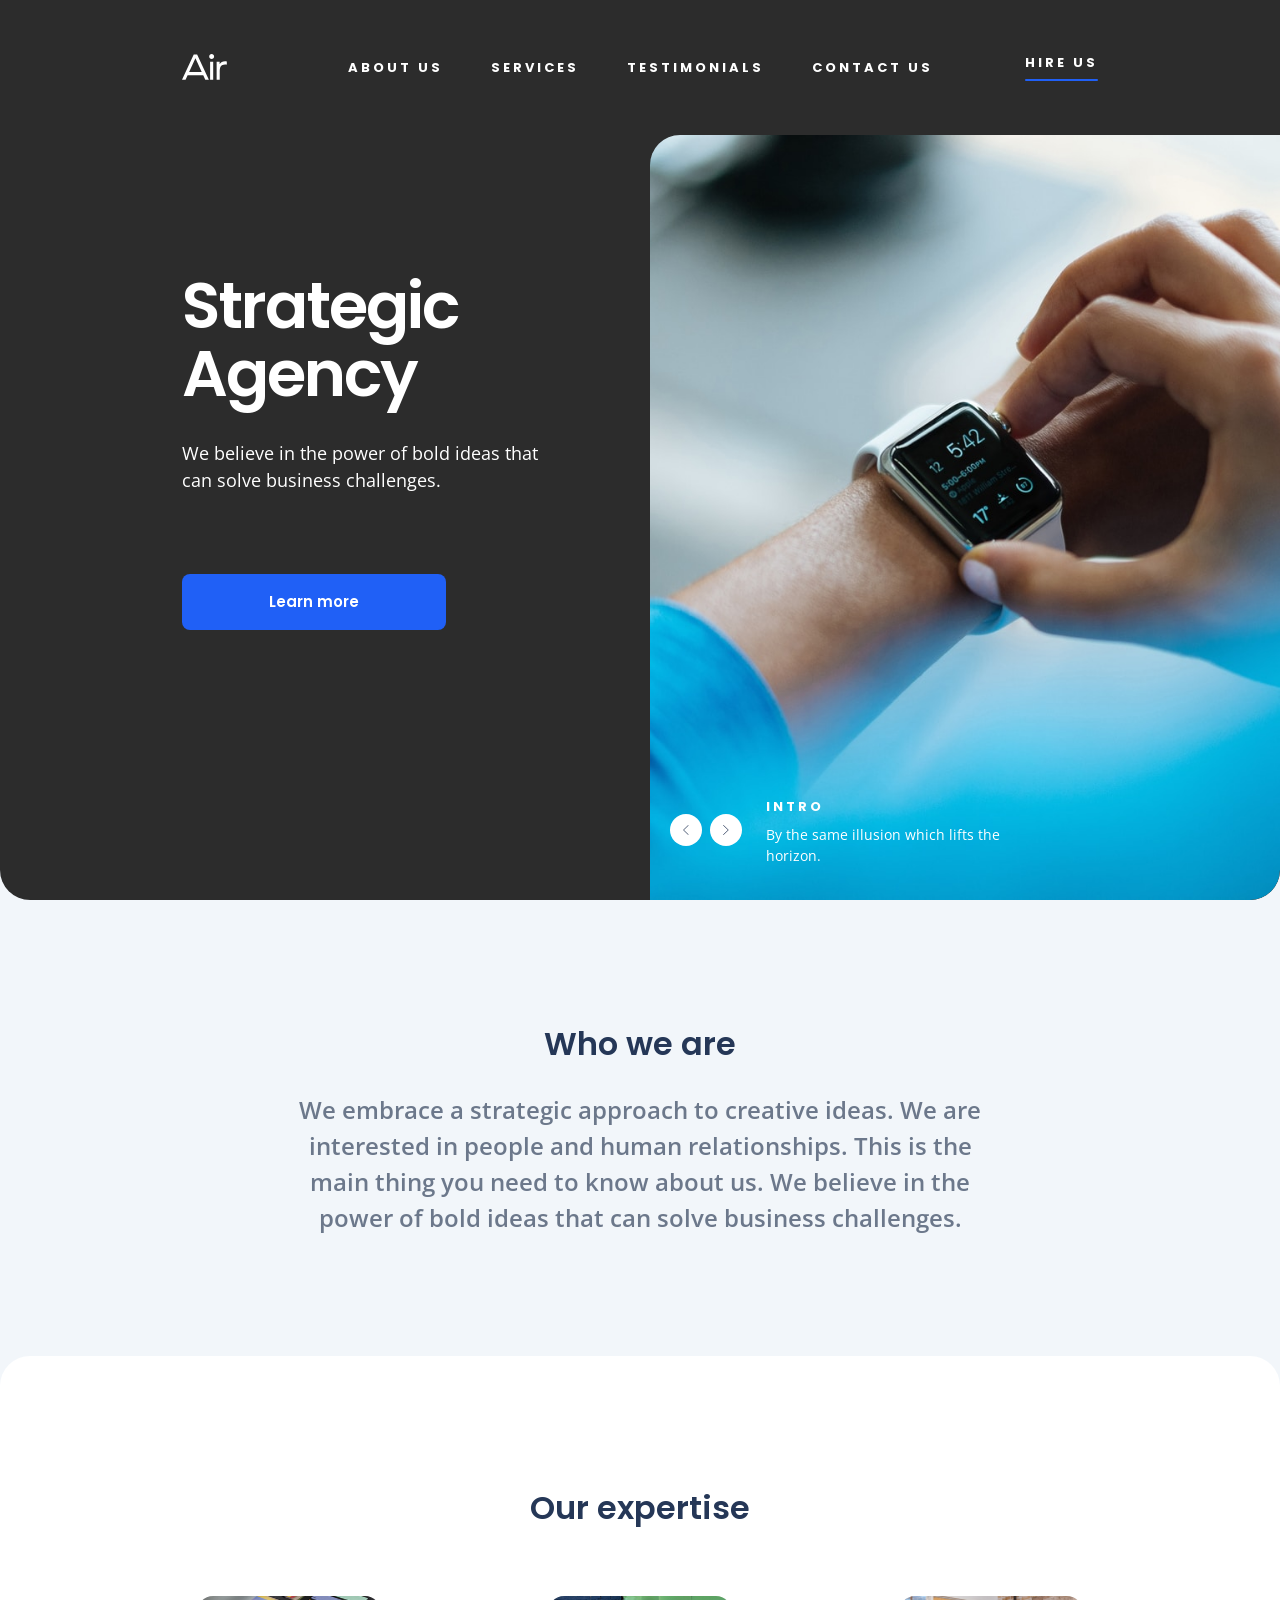
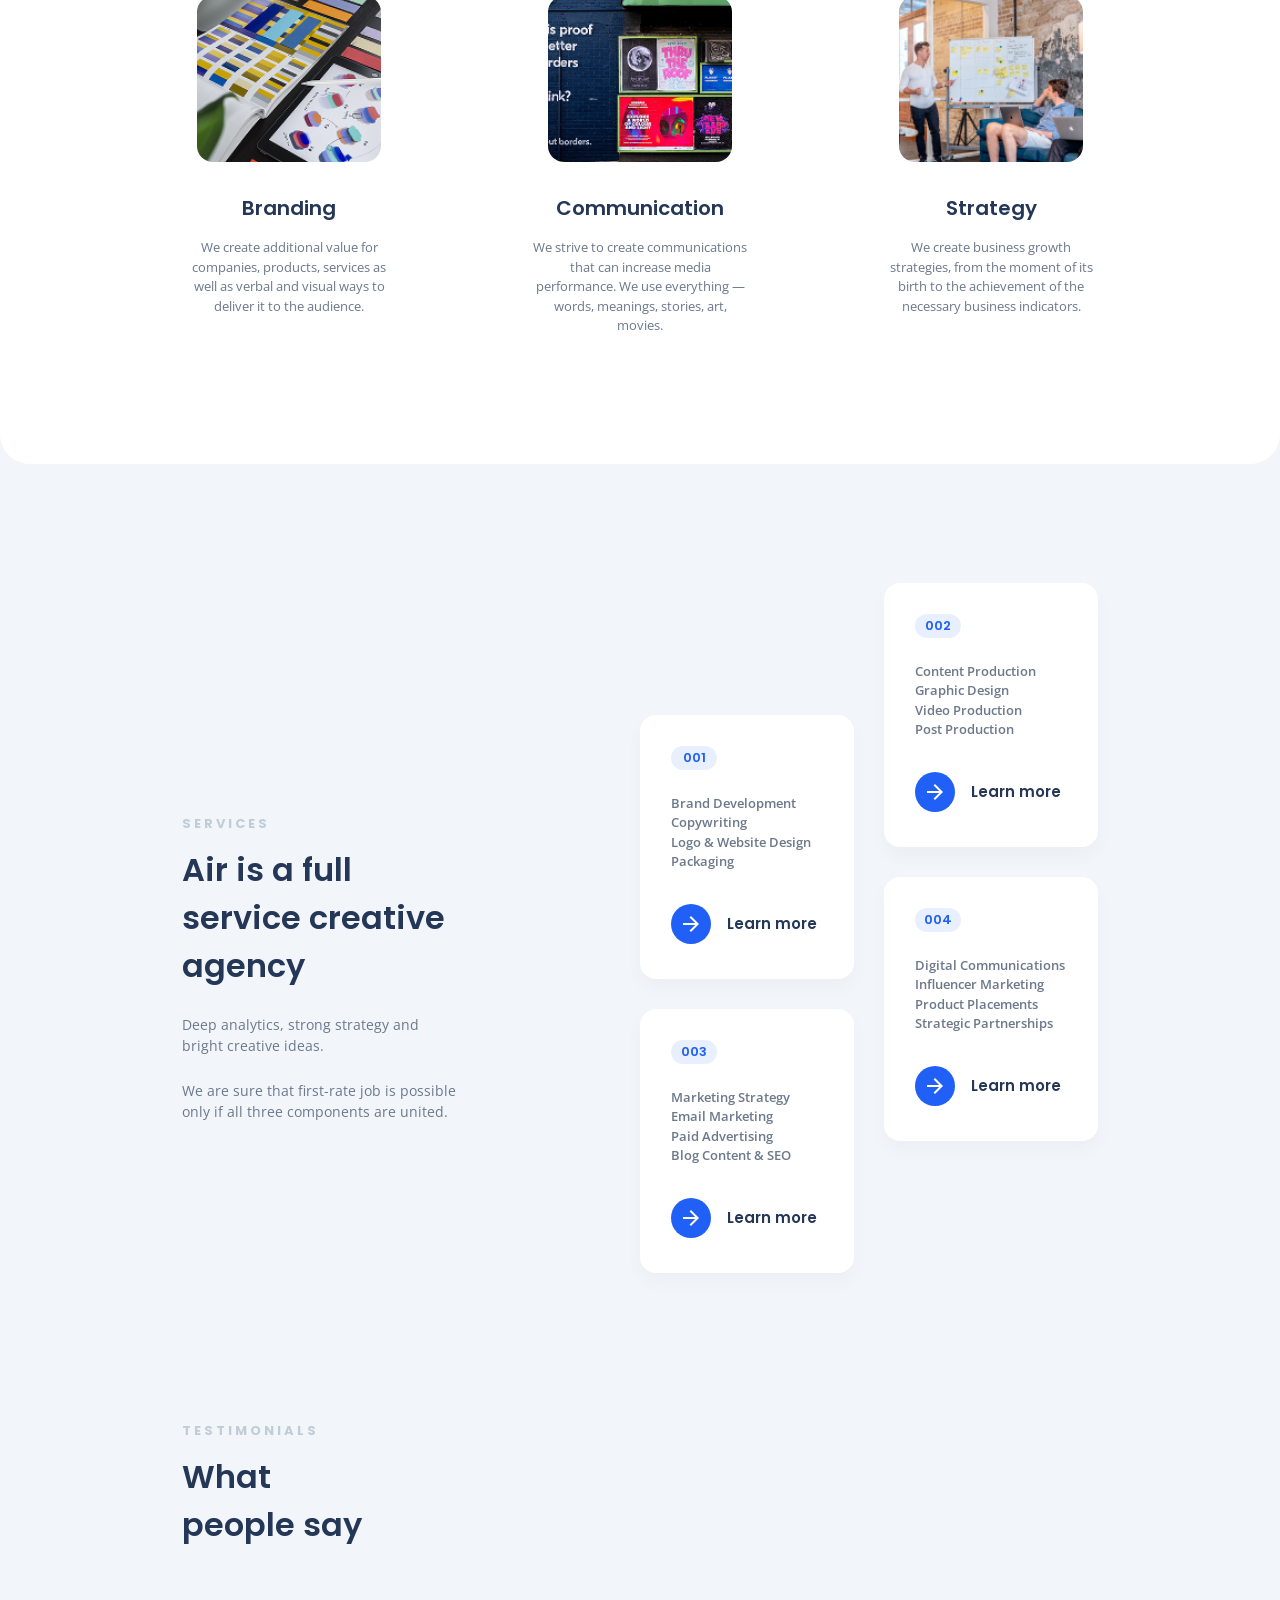
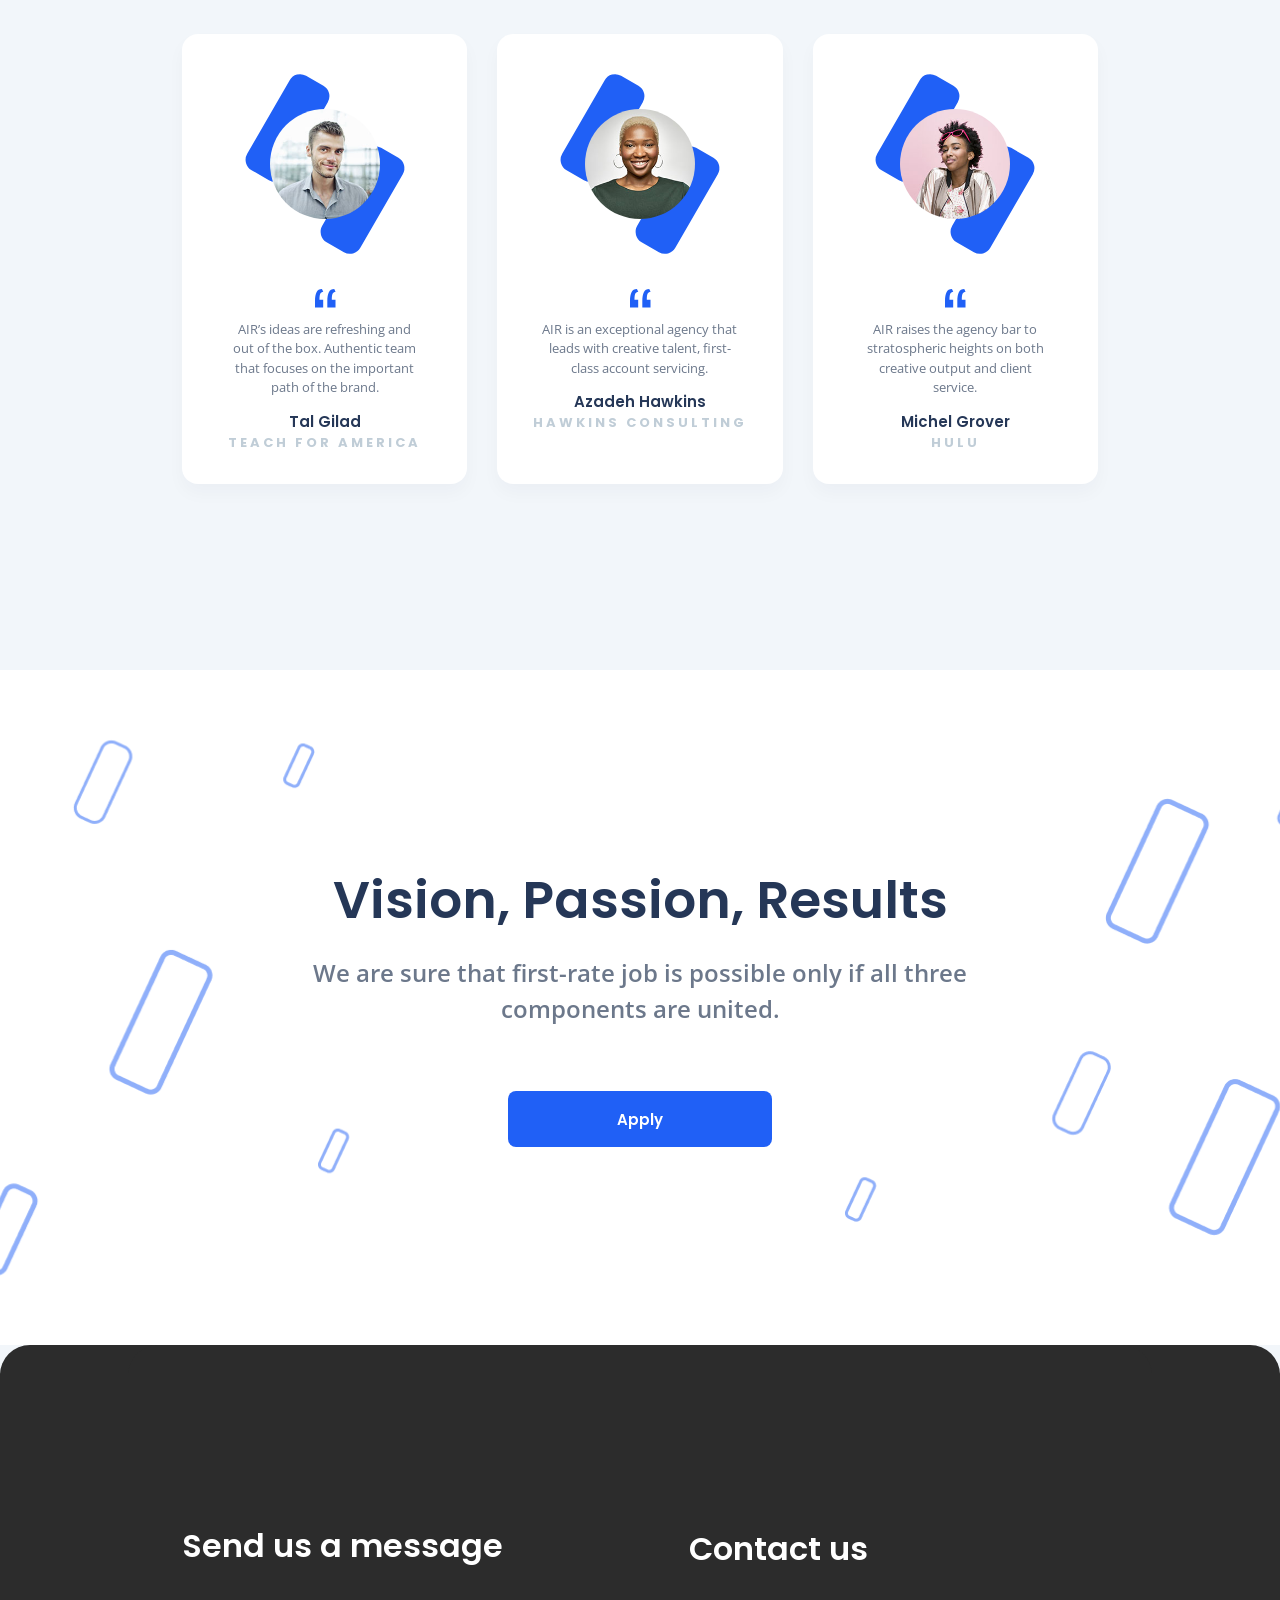
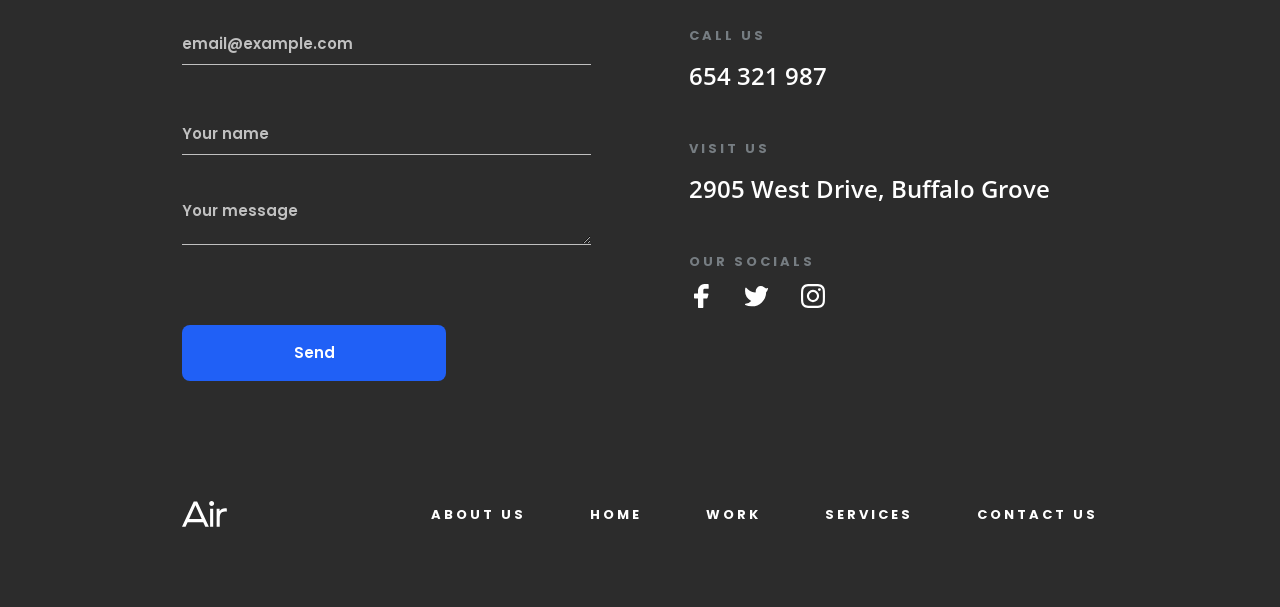
<file: index.html>
<!doctype html><html lang="en" class="page"><head><meta charset="utf-8"><meta name="viewport" content="width=device-width, initial-scale=1.0"><title>Air</title><link rel="icon" href="logo.df61db83.svg" type="image/svg+xml"><link rel="stylesheet" href="index.3f95276d.css"></head><body class="page__body"> <section class="hero"> <div class="container hero__container"> <header class="header hero__header"> <div class="header__brand"> <a href="#" class="header__logo"></a> <button class="header__menu-button" type="button" aria-label="Open menu"></button> </div> <nav class="header__nav nav"> <ul class="nav__list"> <li class="nav__item"> <a href="#about" class="nav__link">About us</a> </li> <li class="nav__item"> <a href="#services" class="nav__link">Services</a> </li> <li class="nav__item"> <a href="#testimonials" class="nav__link">Testimonials</a> </li> <li class="nav__item"> <a href="#contact" class="nav__link">Contact us</a> </li> </ul> </nav> <a href="#contact" class="header__action"> Hire us </a> </header> <div class="hero__content"> <h1 class="hero__title">Strategic Agency</h1> <p class="hero__text"> We believe in the power of bold ideas that can solve business challenges. </p> <a href="#expertise" class="button hero__button"> Learn more </a> </div> </div> <div class="hero__slider slider" data-slider="slider"> <div class="slider__slides"> <article class="slider__slide slider__slide--active" data-title="Intro" data-text="By the same illusion which lifts the | horizon."> <img src="slide-1.2c12cbc4.jpg" alt="Person wearing a modern smartwatch" class="slider__image"> </article> <article class="slider__slide" data-title="Strategy" data-text="We believe in the power of bold ideas."> <img src="slide-2.93794698.jpg" alt="Creative team working together" class="slider__image"> </article> <article class="slider__slide" data-title="Results" data-text="Strong ideas can solve business challenges."> <img src="slide-3.101d5481.jpg" alt="Modern digital product interface" class="slider__image"> </article> </div> <div class="slider__content"> <div class="slider__controls"> <button class="slider__button slider__button--prev" type="button" aria-label="Previous slide" data-slider-prev="prev"></button> <button class="slider__button slider__button--next" type="button" aria-label="Next slide" data-slider-next="next"></button> </div> <div class="slider__info"> <p class="slider__title" data-slider-title="title">Intro</p> <p class="slider__text" data-slider-text="text"> By the same illusion which lifts the<br> horizon. </p> </div> </div> </div> </section> <section class="who-we-are" id="about"> <div class="container who-we-are__container"> <h2 class="who-we-are__title">Who we are</h2> <p class="who-we-are__text"> We embrace a strategic approach to creative ideas. We are interested in people and human relationships. This is the main thing you need to know about us. We believe in the power of bold ideas that can solve business challenges. </p> </div> </section> <section class="expertise" id="expertise"> <div class="container expertise__container"> <h2 class="expertise__title">Our expertise</h2> <div class="expertise__cards"> <article class="expertise__card expertise-card"> <img src="communication.a4bd6160.png" alt="Branding" class="expertise-card__image"> <h3 class="expertise-card__title">Branding</h3> <p class="expertise-card__text"> We create additional value for companies, products, services as well as verbal and visual ways to deliver it to the audience. </p> </article> <article class="expertise__card expertise-card"> <img src="branding.71095cf0.png" alt="Communication" class="expertise-card__image"> <h3 class="expertise-card__title">Communication</h3> <p class="expertise-card__text"> We strive to create communications that can increase media performance. We use everything — words, meanings, stories, art, movies. </p> </article> <article class="expertise__card expertise-card"> <img src="strategy.279d7932.png" alt="Strategy" class="expertise-card__image"> <h3 class="expertise-card__title">Strategy</h3> <p class="expertise-card__text"> We create business growth strategies, from the moment of its birth to the achievement of the necessary business indicators. </p> </article> </div> </div> </section> <section class="process" id="services"> <div class="container process__container"> <div class="process__content"> <p class="process__eyebrow">Services</p> <h2 class="process__title">Air is a full service creative agency</h2> <p class="process__text"> Deep analytics, strong strategy and bright creative ideas. </p> <p class="process__text"> We are sure that first-rate job is possible only if all three components are united. </p> </div> <div class="process__cards"> <article class="process-card process-card--1"> <p class="process-card__number">001</p> <ul class="process-card__list"> <li class="process-card__item">Brand Development</li> <li class="process-card__item">Copywriting</li> <li class="process-card__item">Logo &amp; Website Design</li> <li class="process-card__item">Packaging</li> </ul> <a href="#contact" class="process-card__link"> <span class="process-card__arrow"></span> <span class="process-card__link-text">Learn more</span> </a> </article> <article class="process-card process-card--2"> <p class="process-card__number">002</p> <ul class="process-card__list"> <li class="process-card__item">Content Production</li> <li class="process-card__item">Graphic Design</li> <li class="process-card__item">Video Production</li> <li class="process-card__item">Post Production</li> </ul> <a href="#contact" class="process-card__link"> <span class="process-card__arrow"></span> <span class="process-card__link-text">Learn more</span> </a> </article> <article class="process-card process-card--3"> <p class="process-card__number">003</p> <ul class="process-card__list"> <li class="process-card__item">Marketing Strategy</li> <li class="process-card__item">Email Marketing</li> <li class="process-card__item">Paid Advertising</li> <li class="process-card__item">Blog Content &amp; SEO</li> </ul> <a href="#contact" class="process-card__link"> <span class="process-card__arrow"></span> <span class="process-card__link-text">Learn more</span> </a> </article> <article class="process-card process-card--4"> <p class="process-card__number">004</p> <ul class="process-card__list"> <li class="process-card__item">Digital Communications</li> <li class="process-card__item">Influencer Marketing</li> <li class="process-card__item">Product Placements</li> <li class="process-card__item">Strategic Partnerships</li> </ul> <a href="#contact" class="process-card__link"> <span class="process-card__arrow"></span> <span class="process-card__link-text">Learn more</span> </a> </article> </div> </div> </section> <section class="testimonials" id="testimonials"> <div class="container testimonials__container"> <p class="testimonials__eyebrow">Testimonials</p> <h2 class="testimonials__title"> What<br> people say </h2> <div class="testimonials__cards"> <article class="testimonial-card testimonials__card"> <div class="testimonial-card__photo-box"> <img src="testimonial-1.2277d04f.png" alt="Tal Gilad" class="testimonial-card__photo"> </div> <img src="quote.e635f50f.svg" alt="Quote icon" class="testimonial-card__quote-icon"> <p class="testimonial-card__quote"> AIR’s ideas are refreshing and out of the box. Authentic team that focuses on the important path of the brand. </p> <h3 class="testimonial-card__name">Tal Gilad</h3> <p class="testimonial-card__company">Teach for America</p> </article> <article class="testimonial-card testimonials__card"> <div class="testimonial-card__photo-box"> <img src="testimonial-2.b33fb05e.png" alt="Azadeh Hawkins" class="testimonial-card__photo"> </div> <img src="quote.e635f50f.svg" alt="Quote icon" class="testimonial-card__quote-icon"> <p class="testimonial-card__quote"> AIR is an exceptional agency that leads with creative talent, first-class account servicing. </p> <h3 class="testimonial-card__name">Azadeh Hawkins</h3> <p class="testimonial-card__company">Hawkins Consulting</p> </article> <article class="testimonial-card testimonials__card"> <div class="testimonial-card__photo-box"> <img src="testimonial-3.4768fa4e.png" alt="Michel Grover" class="testimonial-card__photo"> </div> <img src="quote.e635f50f.svg" alt="Quote icon" class="testimonial-card__quote-icon"> <p class="testimonial-card__quote"> AIR raises the agency bar to stratospheric heights on both creative output and client service. </p> <h3 class="testimonial-card__name">Michel Grover</h3> <p class="testimonial-card__company">Hulu</p> </article> </div> </div> </section> <section class="vision"> <div class="container vision__container"> <h2 class="vision__title">Vision, Passion, Results</h2> <p class="vision__text"> We are sure that first-rate job is possible only if all three components are united. </p> <a href="#contact" class="button vision__button">Apply</a> </div> </section> <footer class="footer" id="contact"> <div class="container footer__container"> <div class="footer__top"> <form action="#" class="footer__form form"> <h2 class="form__title">Send us a message</h2> <label class="form__field"> <input type="email" name="email" class="form__input" placeholder="email@example.com" autocomplete="email" spellcheck="false" required> </label> <label class="form__field"> <input type="text" name="name" class="form__input" placeholder="Your name" autocomplete="name" spellcheck="false" required> </label> <label class="form__field"> <textarea name="message" class="form__input form__input--textarea" placeholder="Your message" required></textarea> </label> <button class="button form__button" type="submit">Send</button> </form> <div class="contacts footer__contacts"> <h2 class="contacts__title">Contact us</h2> <div class="contacts__item"> <p class="contacts__label">Call us</p> <a href="tel:654321987" class="contacts__link"> 654 321 987 </a> </div> <div class="contacts__item"> <p class="contacts__label">Visit us</p> <a href="https://maps.google.com/?q=2905+West+Drive,+Buffalo+Grove" class="contacts__link" target="_blank"> 2905 West Drive, Buffalo Grove </a> </div> <div class="contacts__item"> <p class="contacts__label">Our socials</p> <div class="contacts__socials socials"> <a href="#" class="socials__link socials__link--facebook" aria-label="Facebook"></a> <a href="#" class="socials__link socials__link--twitter" aria-label="Twitter"></a> <a href="#" class="socials__link socials__link--instagram" aria-label="Instagram"></a> </div> </div> </div> </div> <div class="footer__bottom"> <a href="#" class="footer__logo"></a> <nav class="footer__nav footer-nav"> <ul class="footer-nav__list"> <li class="footer-nav__item"> <a href="#about" class="footer-nav__link"> About us </a> </li> <li class="footer-nav__item"> <a href="#" class="footer-nav__link"> Home </a> </li> <li class="footer-nav__item"> <a href="#services" class="footer-nav__link"> Work </a> </li> <li class="footer-nav__item"> <a href="#expertise" class="footer-nav__link"> Services </a> </li> <li class="footer-nav__item"> <a href="#contact" class="footer-nav__link"> Contact us </a> </li> </ul> </nav> </div> </div> </footer> <script type="module" src="index.dc98c5a5.js"></script><script src="index.46a09020.js" nomodule defer></script> </body></html>
</file>
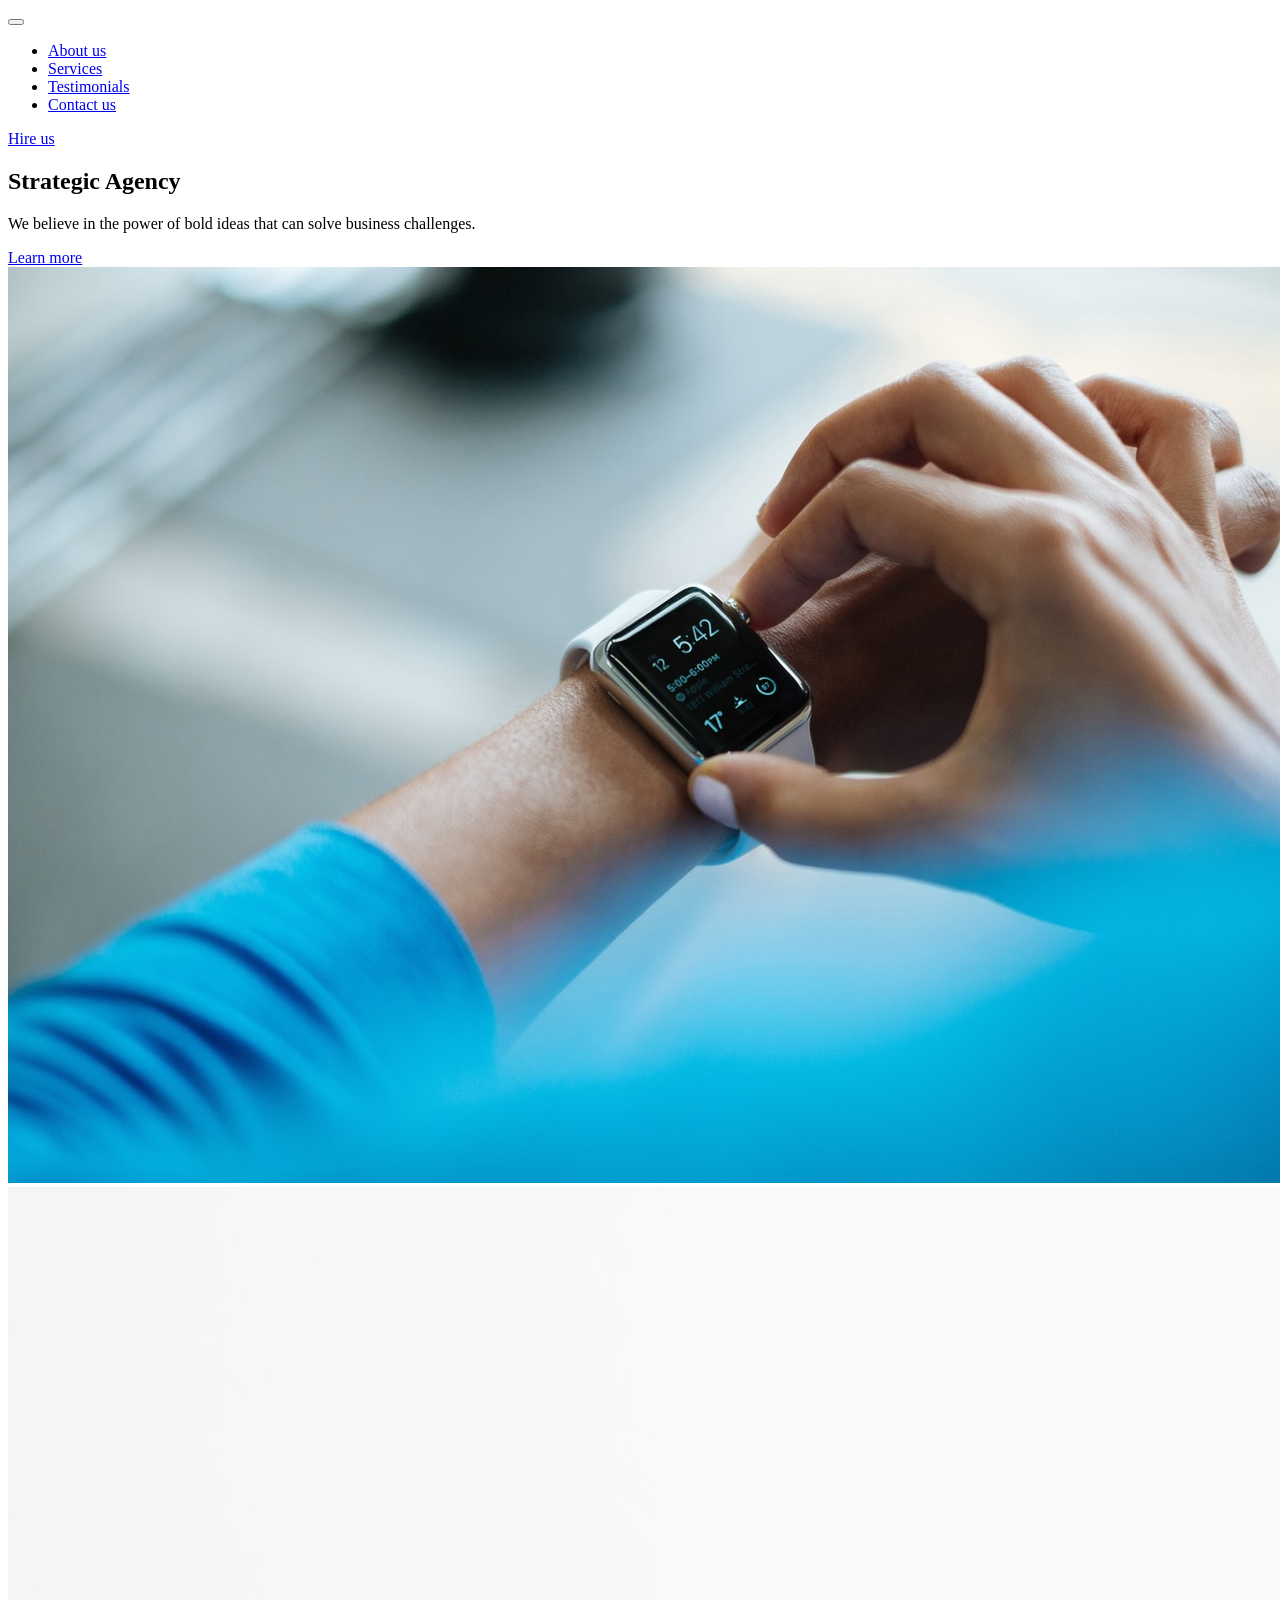
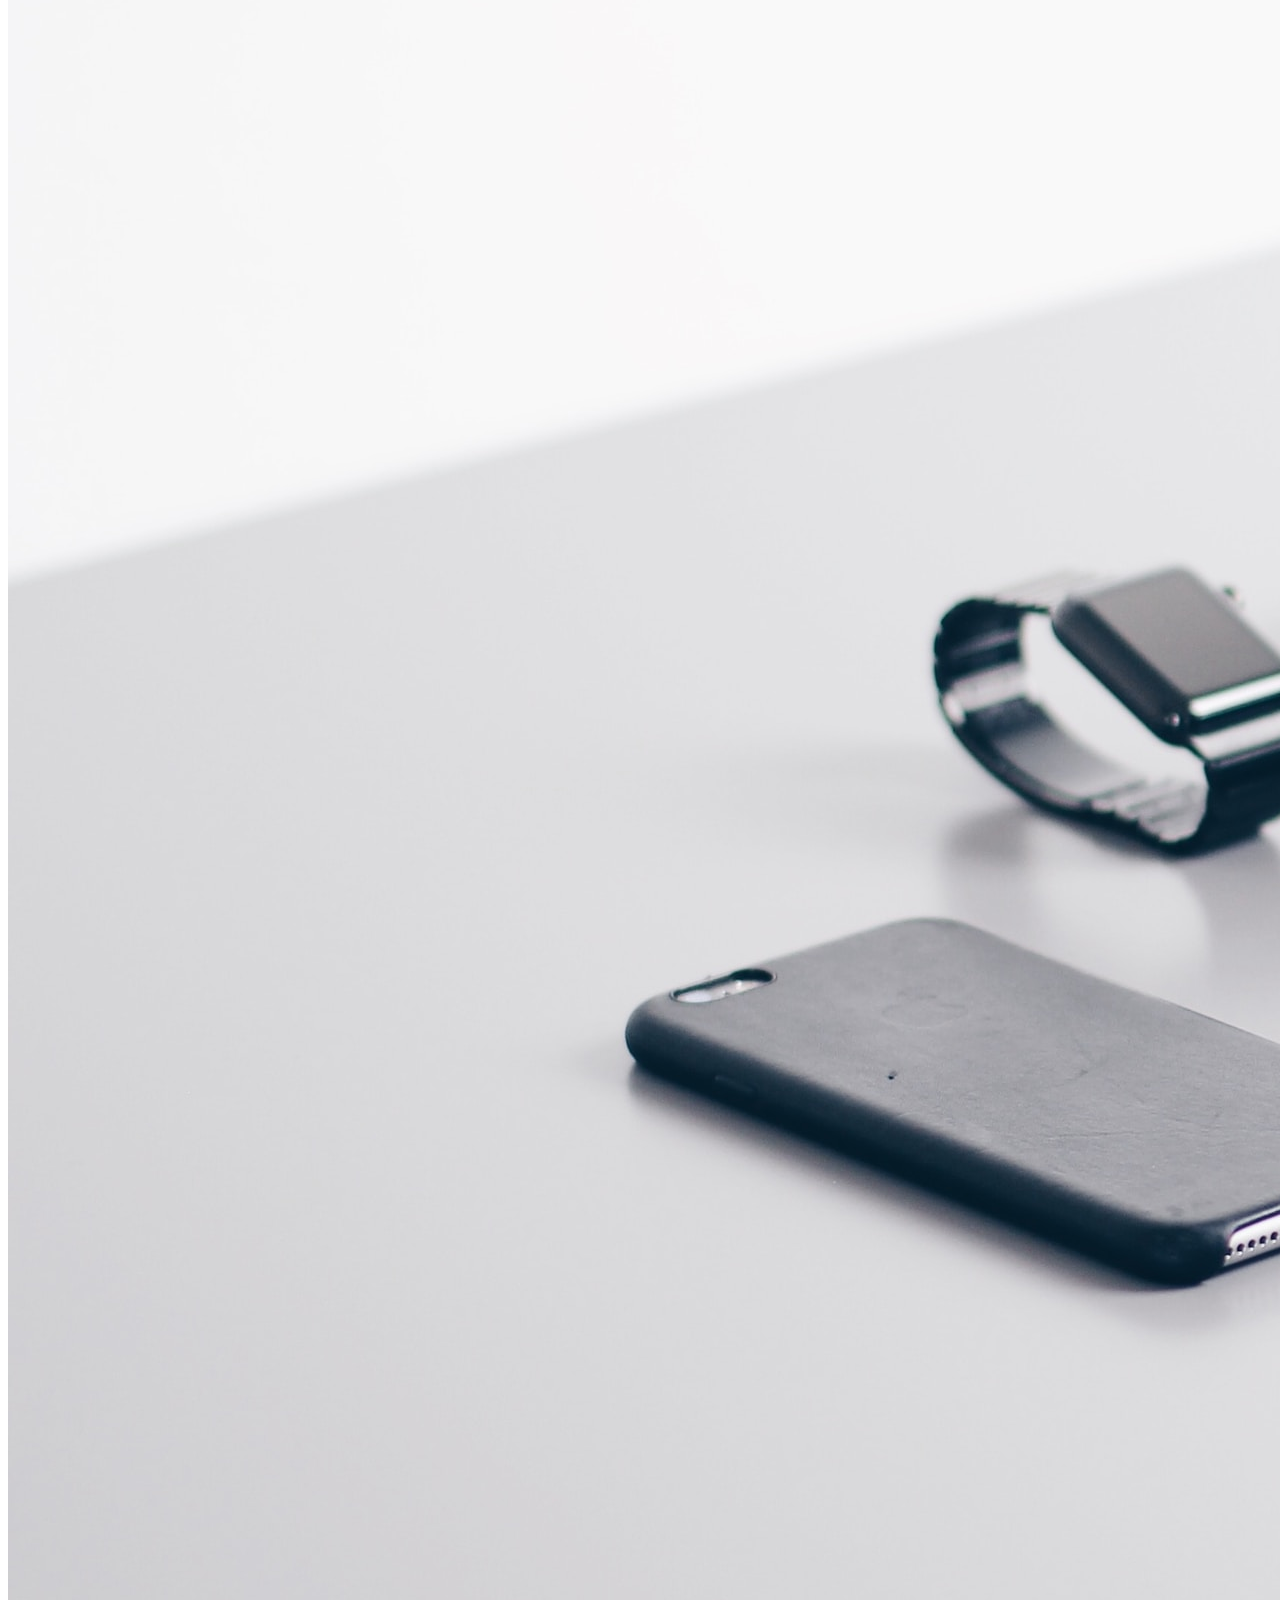
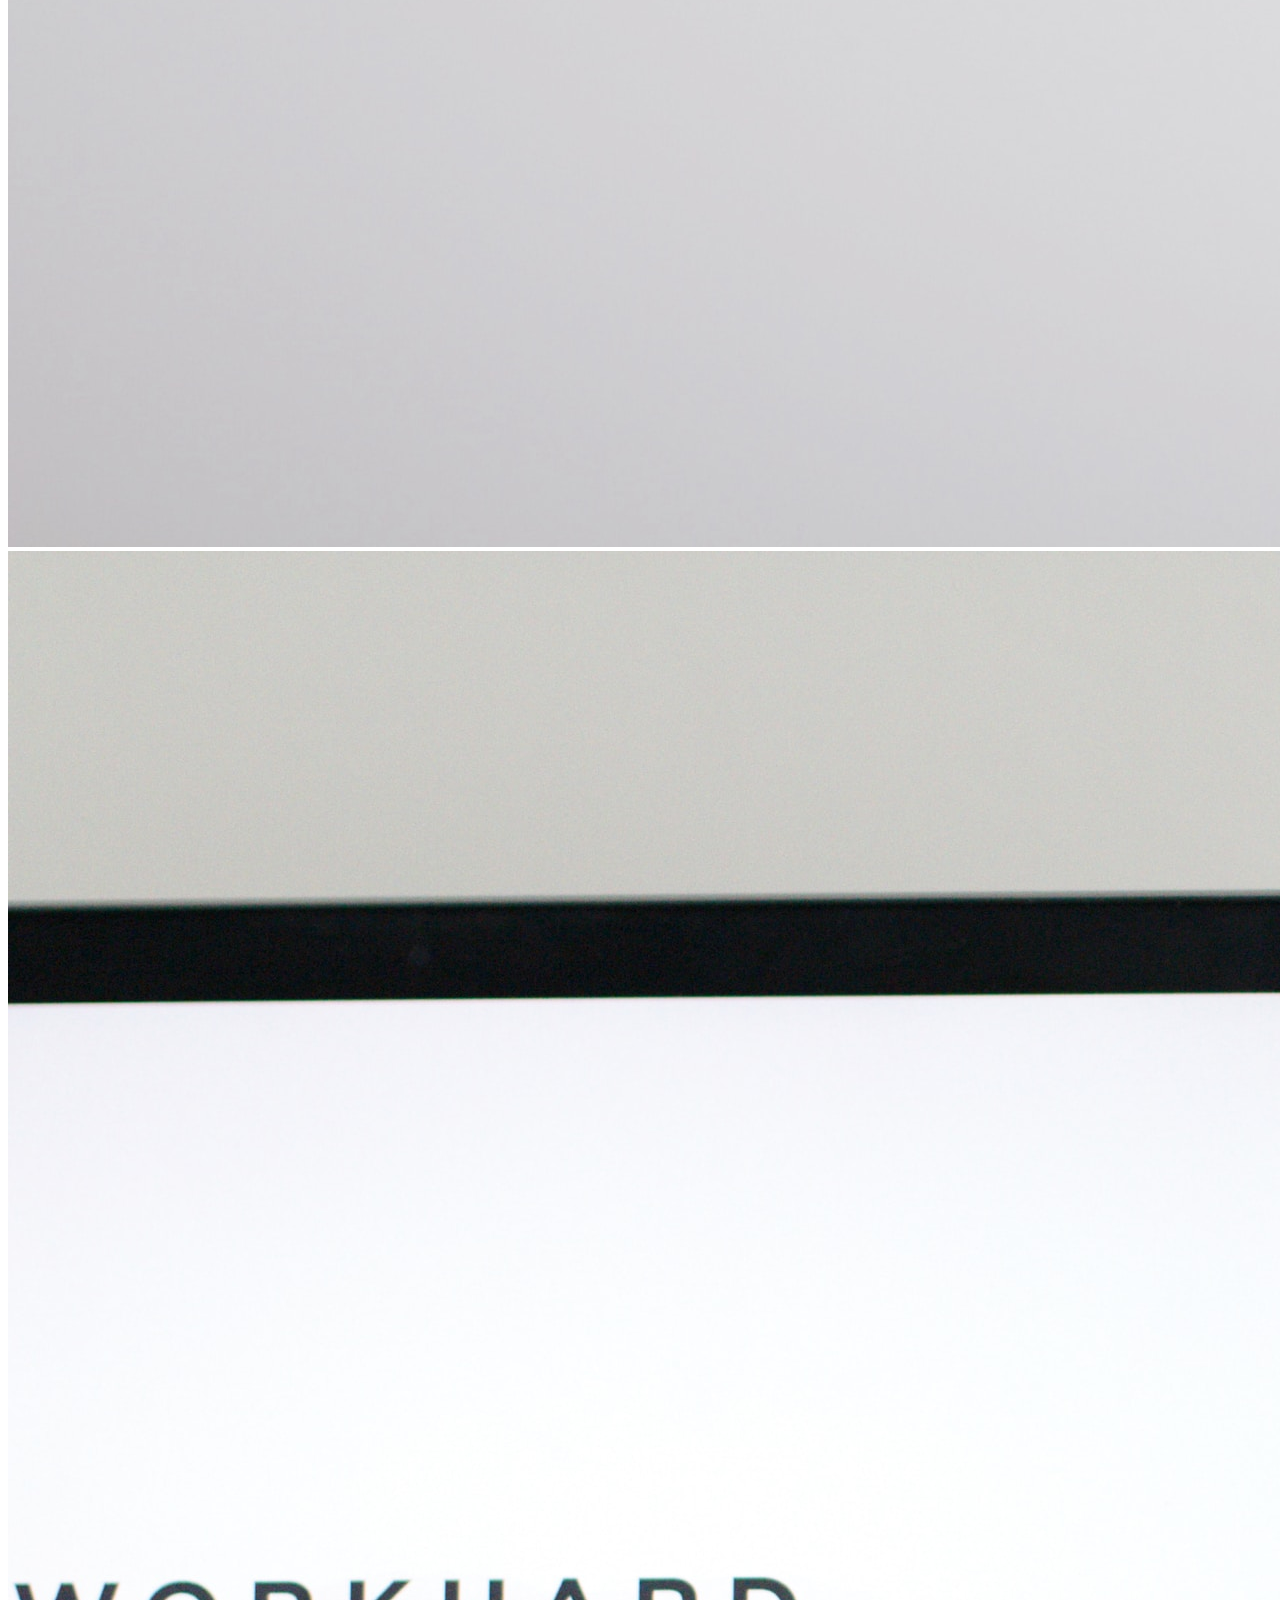
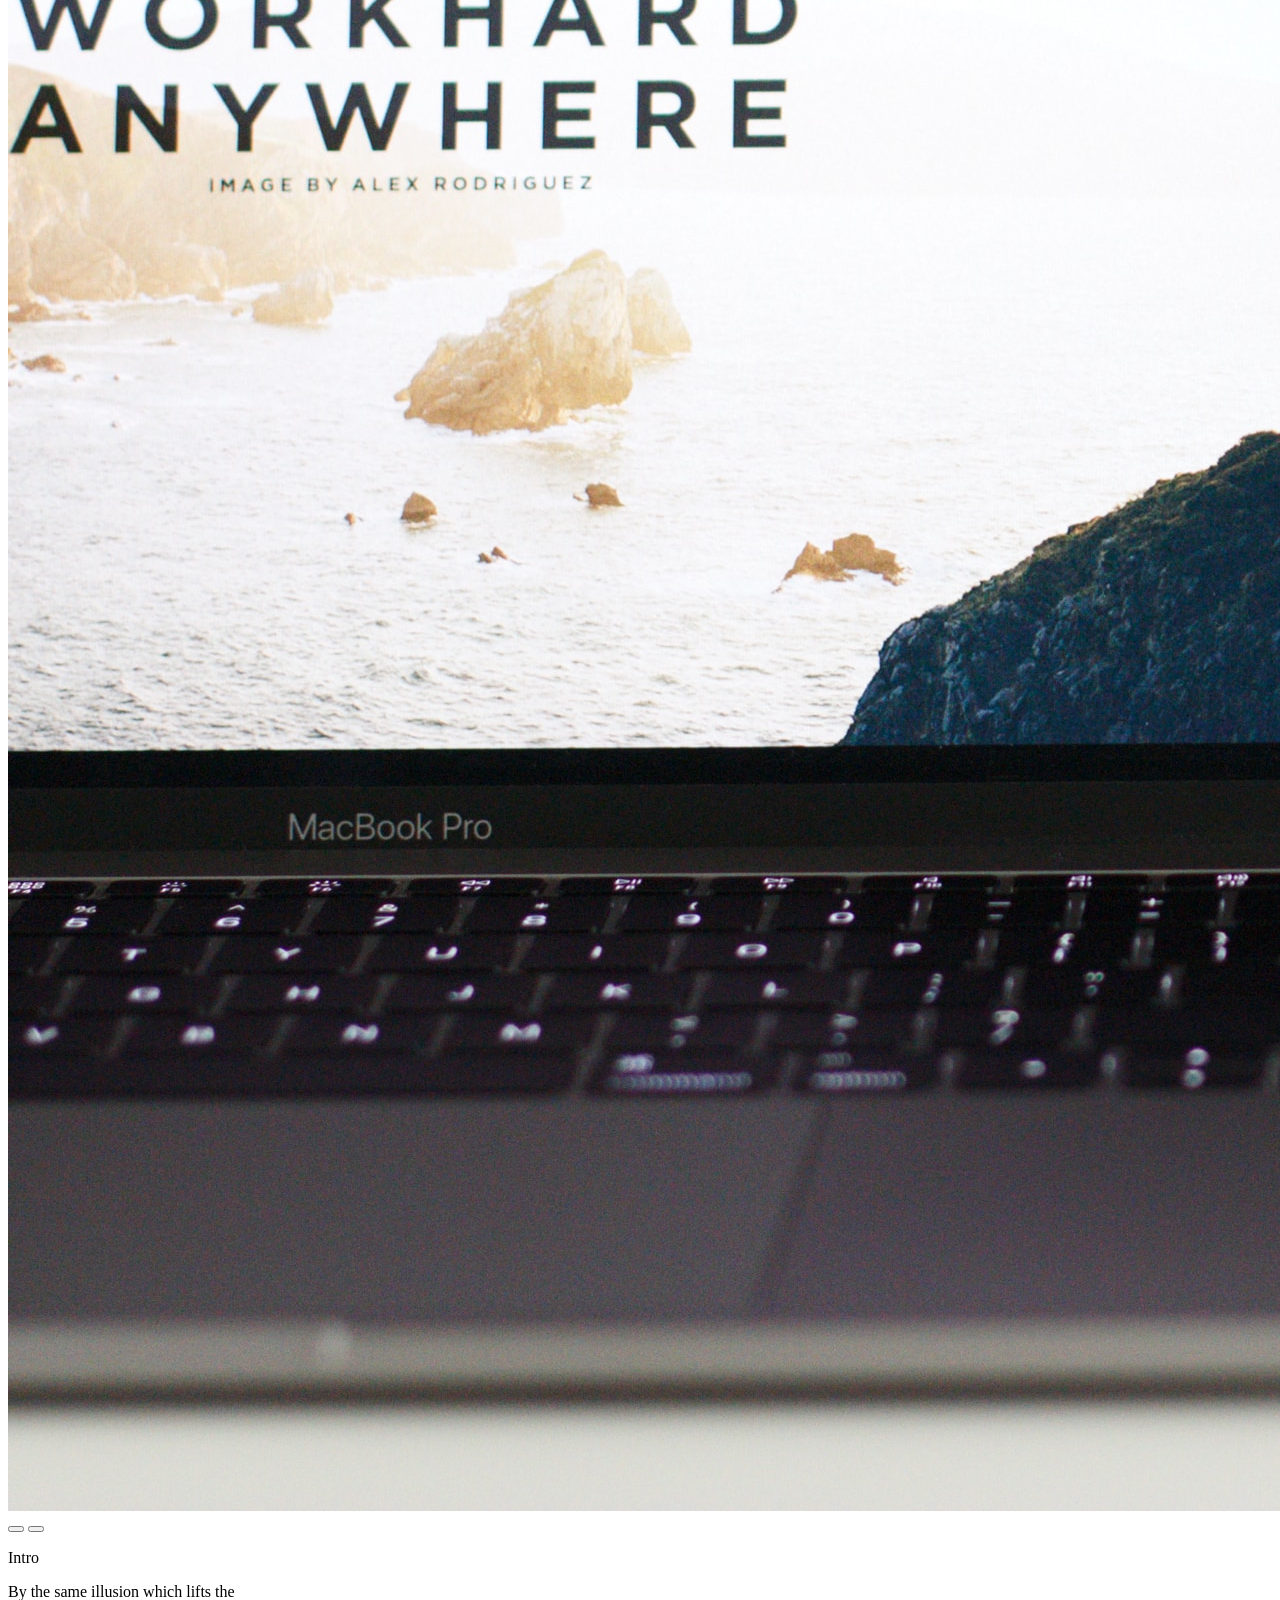
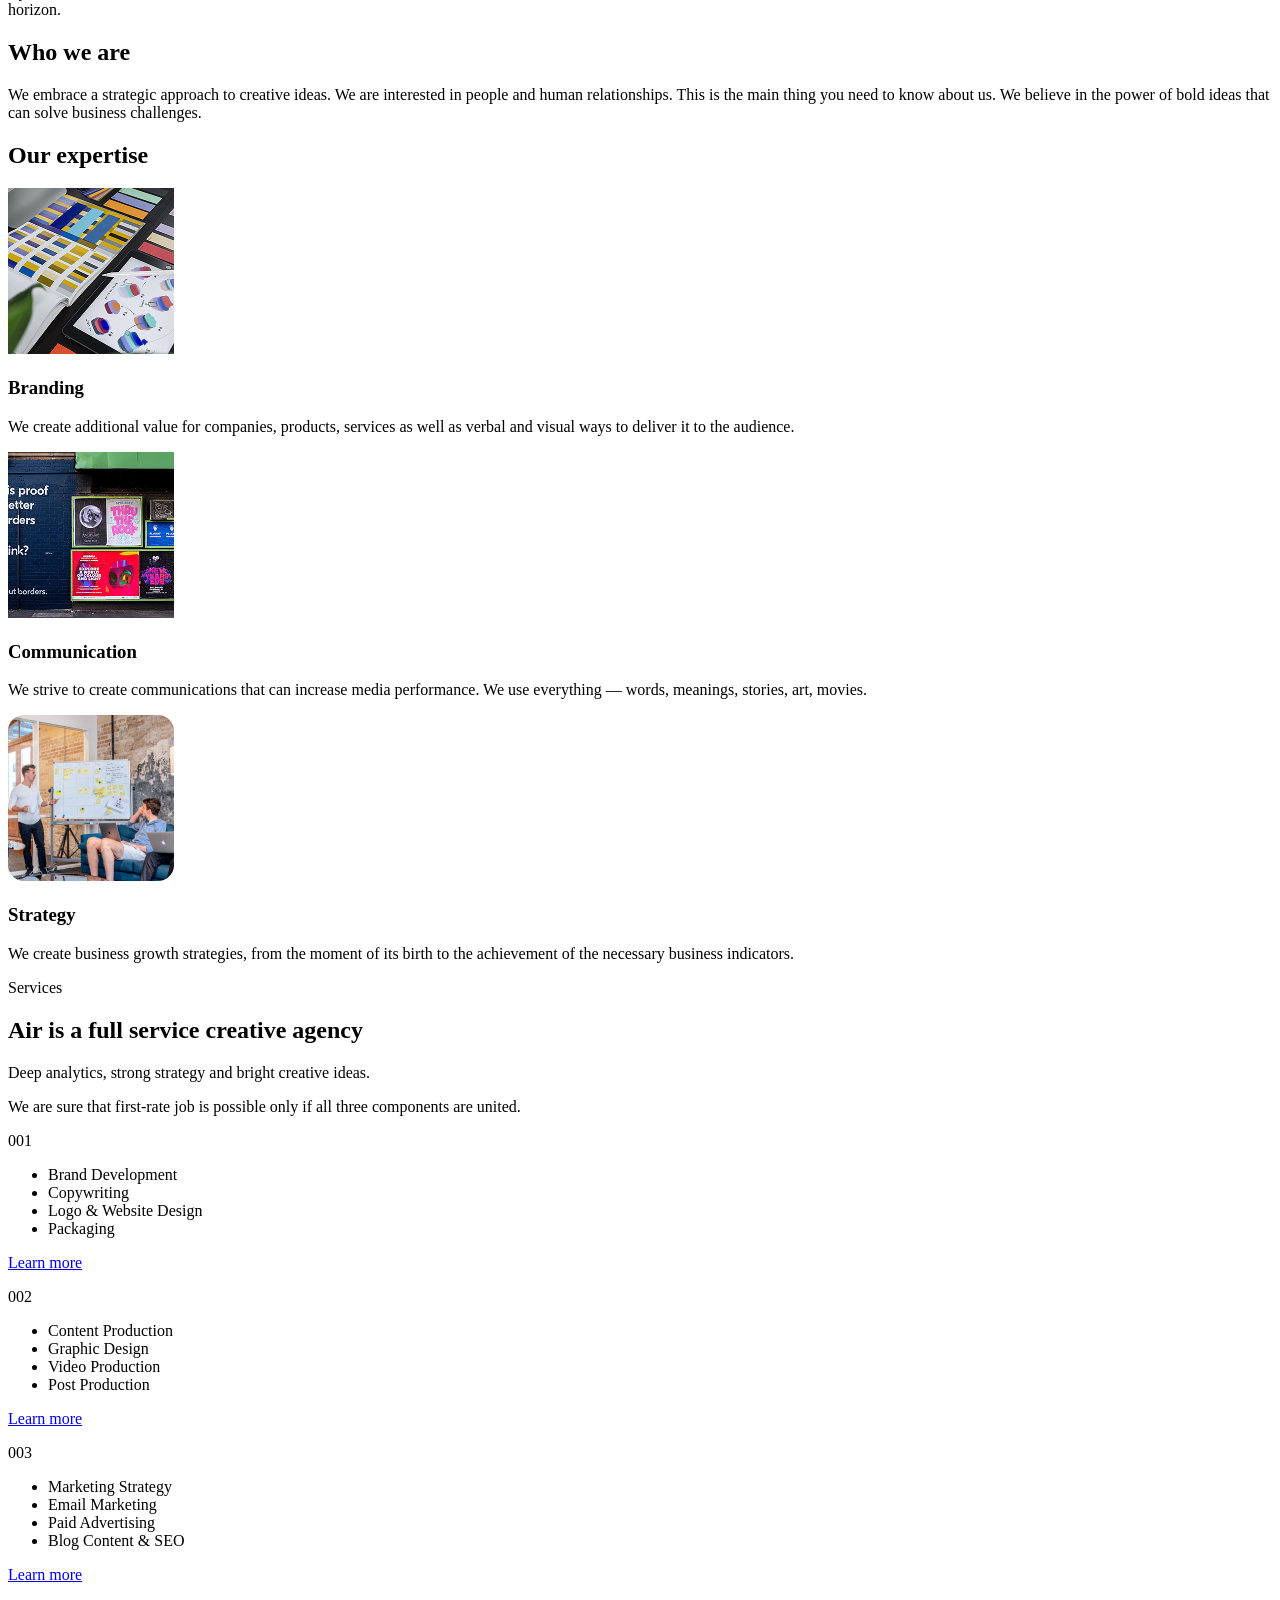
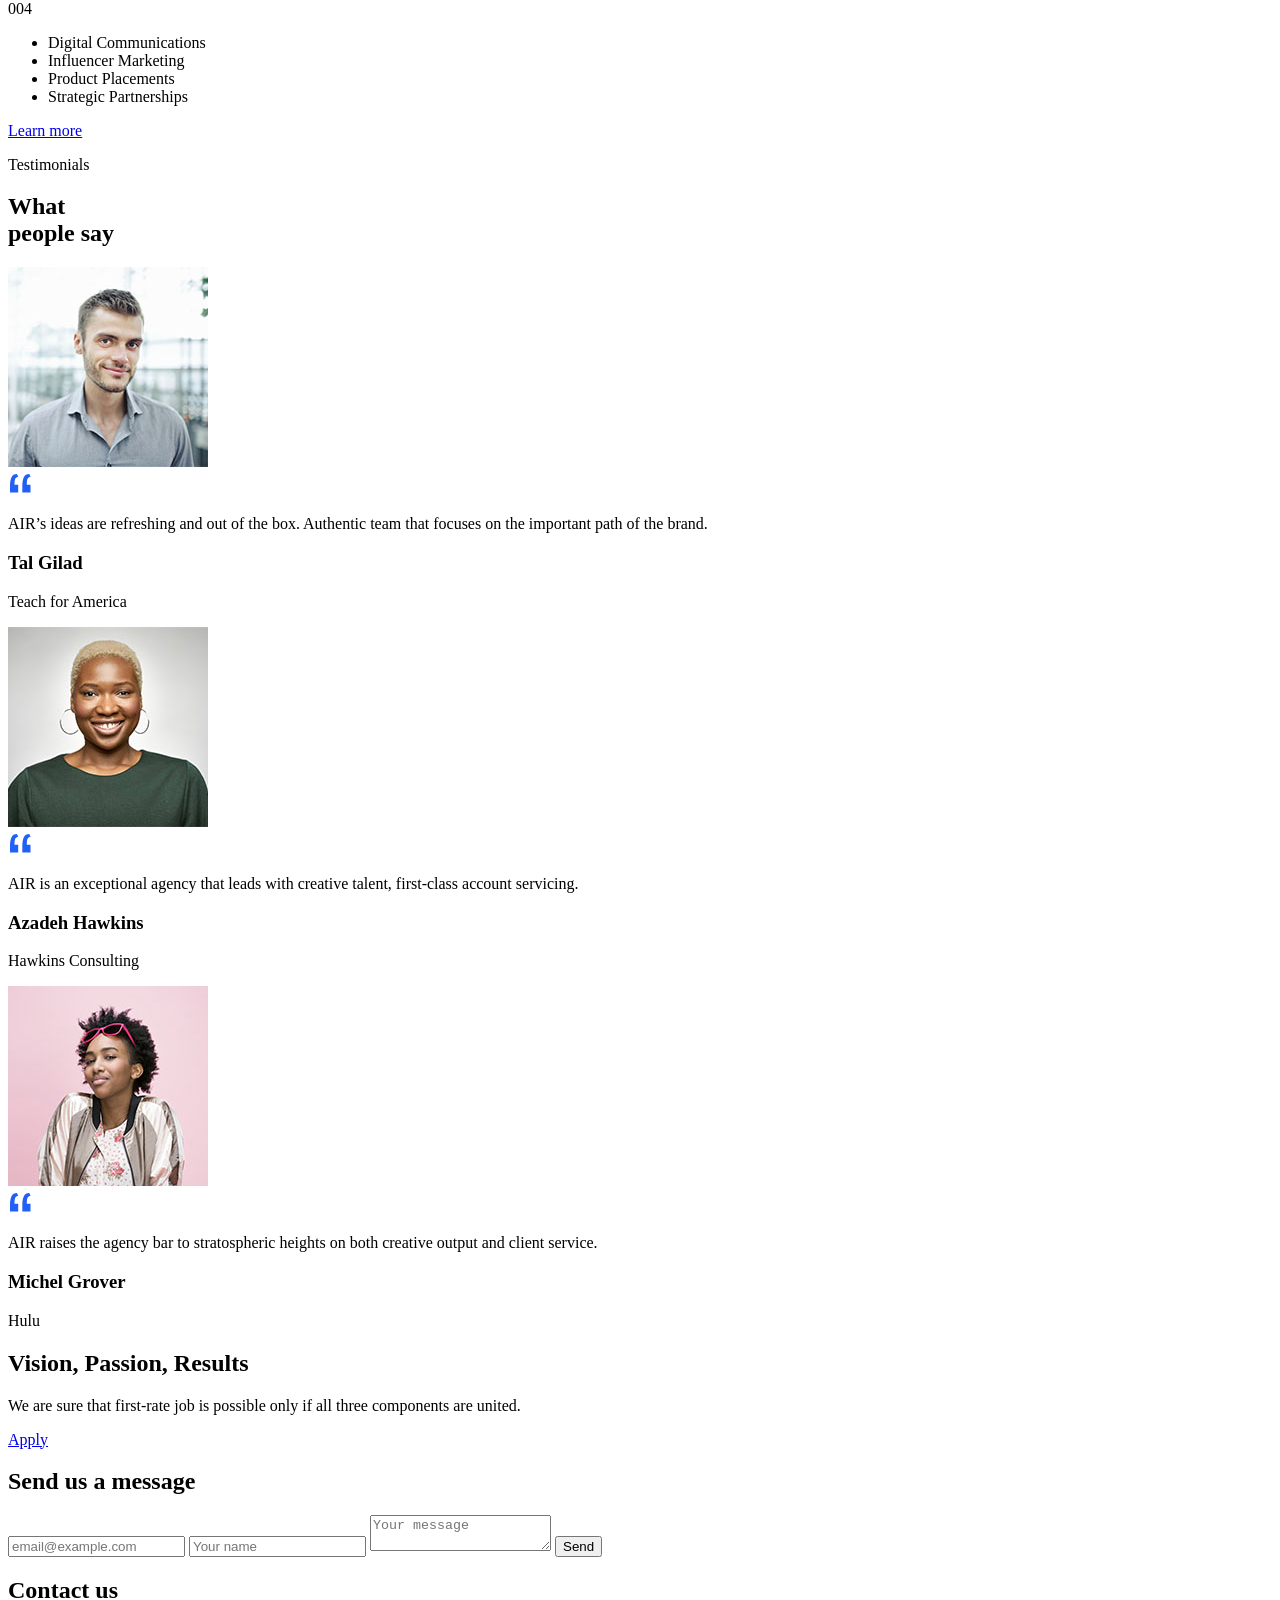
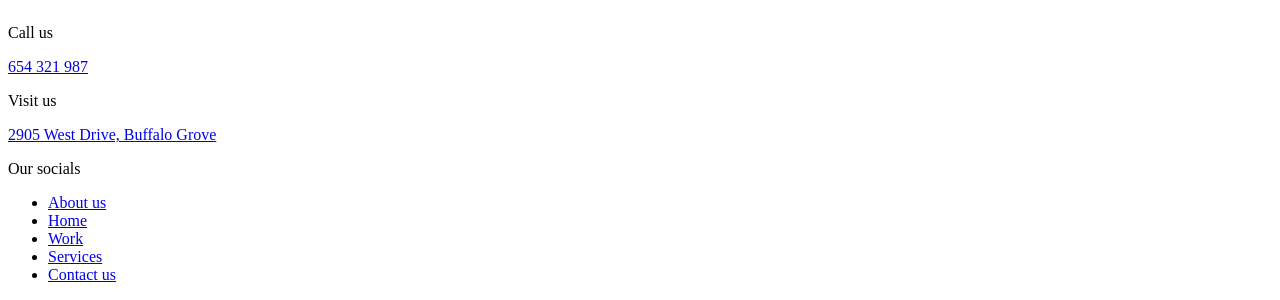
<file: src/index.html>
<!doctype html>
<html lang="en" class="page">
  <head>
    <meta charset="UTF-8" />
    <meta name="viewport" content="width=device-width, initial-scale=1.0" />
    <title>Air</title>
    <link rel="icon"
          href="./images/logo/logo.svg" type="image/svg+xml" />
    <link rel="stylesheet" href="./styles/main.scss" />
  </head>
  <body class="page__body">
    <section class="hero">
      <div class="hero__container container">
        <header class="hero__header header">
          <div class="header__brand">
            <a href="#" class="header__logo"></a>

            <button
              class="header__menu-button"
              type="button"
              aria-label="Open menu"
            ></button>
          </div>

          <nav class="header__nav nav">
            <ul class="nav__list">
              <li class="nav__item">
                <a href="#about" class="nav__link">About us</a>
              </li>

              <li class="nav__item">
                <a href="#services" class="nav__link">Services</a>
              </li>

              <li class="nav__item">
                <a href="#testimonials" class="nav__link">Testimonials</a>
              </li>

              <li class="nav__item">
                <a href="#contact" class="nav__link">Contact us</a>
              </li>
            </ul>
          </nav>

          <a href="#contact" class="header__action"> Hire us </a>
        </header>

        <div class="hero__content">
          <h1 class="hero__title">Strategic Agency</h1>

          <p class="hero__text">
            We believe in the power of bold ideas that can solve business
            challenges.
          </p>

          <a href="#expertise" class="hero__button button"> Learn more </a>
        </div>
      </div>
      <div class="hero__slider slider" data-slider="slider">
        <div class="slider__slides">
          <article
            class="slider__slide slider__slide--active"
            data-title="Intro"
            data-text="By the same illusion which lifts the | horizon."
          >
            <img
              src="./images/slider/slide-1.jpg"
              alt="Person wearing a modern smartwatch"
              class="slider__image"
            />
          </article>

          <article
            class="slider__slide"
            data-title="Strategy"
            data-text="We believe in the power of bold ideas."
          >
            <img
              src="./images/slider/slide-2.jpg"
              alt="Creative team working together"
              class="slider__image"
            />
          </article>

          <article
            class="slider__slide"
            data-title="Results"
            data-text="Strong ideas can solve business challenges."
          >
            <img
              src="./images/slider/slide-3.jpg"
              alt="Modern digital product interface"
              class="slider__image"
            />
          </article>
        </div>

        <div class="slider__content">
          <div class="slider__controls">
            <button
              class="slider__button slider__button--prev"
              type="button"
              aria-label="Previous slide"
              data-slider-prev="prev"
            ></button>

            <button
              class="slider__button slider__button--next"
              type="button"
              aria-label="Next slide"
              data-slider-next="next"
            ></button>
          </div>

          <div class="slider__info">
            <p class="slider__title" data-slider-title="title">Intro</p>

            <p class="slider__text" data-slider-text="text">
              By the same illusion which lifts the<br />
              horizon.
            </p>
          </div>
        </div>
      </div>
    </section>
    <section class="who-we-are" id="about">
      <div class="who-we-are__container container">
        <h2 class="who-we-are__title">Who we are</h2>

        <p class="who-we-are__text">
          We embrace a strategic approach to creative ideas. We are interested
          in people and human relationships. This is the main thing you need to
          know about us. We believe in the power of bold ideas that can solve
          business challenges.
        </p>
      </div>
    </section>
    <section class="expertise" id="expertise">
      <div class="expertise__container container">
        <h2 class="expertise__title">Our expertise</h2>

        <div class="expertise__cards">
          <article class="expertise__card expertise-card">
            <img
              src="./images/expertise/communication.png"
              alt="Branding"
              class="expertise-card__image"
            />

            <h3 class="expertise-card__title">Branding</h3>

            <p class="expertise-card__text">
              We create additional value for companies, products, services as
              well as verbal and visual ways to deliver it to the audience.
            </p>
          </article>

          <article class="expertise__card expertise-card">
            <img
              src="./images/expertise/branding.png"
              alt="Communication"
              class="expertise-card__image"
            />

            <h3 class="expertise-card__title">Communication</h3>

            <p class="expertise-card__text">
              We strive to create communications that can increase media
              performance. We use everything — words, meanings, stories, art,
              movies.
            </p>
          </article>

          <article class="expertise__card expertise-card">
            <img
              src="./images/expertise/strategy.png"
              alt="Strategy"
              class="expertise-card__image"
            />

            <h3 class="expertise-card__title">Strategy</h3>

            <p class="expertise-card__text">
              We create business growth strategies, from the moment of its birth
              to the achievement of the necessary business indicators.
            </p>
          </article>
        </div>
      </div>
    </section>
    <section class="process" id="services">
      <div class="process__container container">
        <div class="process__content">
          <p class="process__eyebrow">Services</p>

          <h2 class="process__title">Air is a full service creative agency</h2>

          <p class="process__text">
            Deep analytics, strong strategy and bright creative ideas.
          </p>

          <p class="process__text">
            We are sure that first-rate job is possible only if all three
            components are united.
          </p>
        </div>

        <div class="process__cards">
          <article class="process-card process-card--1">
            <p class="process-card__number">001</p>

            <ul class="process-card__list">
              <li class="process-card__item">Brand Development</li>
              <li class="process-card__item">Copywriting</li>
              <li class="process-card__item">Logo &amp; Website Design</li>
              <li class="process-card__item">Packaging</li>
            </ul>

            <a href="#contact" class="process-card__link">
              <span class="process-card__arrow"></span>
              <span class="process-card__link-text">Learn more</span>
            </a>
          </article>

          <article class="process-card process-card--2">
            <p class="process-card__number">002</p>

            <ul class="process-card__list">
              <li class="process-card__item">Content Production</li>
              <li class="process-card__item">Graphic Design</li>
              <li class="process-card__item">Video Production</li>
              <li class="process-card__item">Post Production</li>
            </ul>

            <a href="#contact" class="process-card__link">
              <span class="process-card__arrow"></span>
              <span class="process-card__link-text">Learn more</span>
            </a>
          </article>

          <article class="process-card process-card--3">
            <p class="process-card__number">003</p>

            <ul class="process-card__list">
              <li class="process-card__item">Marketing Strategy</li>
              <li class="process-card__item">Email Marketing</li>
              <li class="process-card__item">Paid Advertising</li>
              <li class="process-card__item">Blog Content &amp; SEO</li>
            </ul>

            <a href="#contact" class="process-card__link">
              <span class="process-card__arrow"></span>
              <span class="process-card__link-text">Learn more</span>
            </a>
          </article>

          <article class="process-card process-card--4">
            <p class="process-card__number">004</p>

            <ul class="process-card__list">
              <li class="process-card__item">Digital Communications</li>
              <li class="process-card__item">Influencer Marketing</li>
              <li class="process-card__item">Product Placements</li>
              <li class="process-card__item">Strategic Partnerships</li>
            </ul>

            <a href="#contact" class="process-card__link">
              <span class="process-card__arrow"></span>
              <span class="process-card__link-text">Learn more</span>
            </a>
          </article>
        </div>
      </div>
    </section>
    <section class="testimonials" id="testimonials">
      <div class="testimonials__container container">
        <p class="testimonials__eyebrow">Testimonials</p>

        <h2 class="testimonials__title">
          What<br />
          people say
        </h2>

        <div class="testimonials__cards">
          <article class="testimonials__card testimonial-card">
            <div class="testimonial-card__photo-box">
              <img
                src="./images/testimonials/testimonial-1.png"
                alt="Tal Gilad"
                class="testimonial-card__photo"
              />
            </div>

            <img
              src="./images/testimonials/quote.svg"
              alt="Quote icon"
              class="testimonial-card__quote-icon"
            />

            <p class="testimonial-card__quote">
              AIR’s ideas are refreshing and out of the box. Authentic team that
              focuses on the important path of the brand.
            </p>

            <h3 class="testimonial-card__name">Tal Gilad</h3>

            <p class="testimonial-card__company">Teach for America</p>
          </article>

          <article class="testimonials__card testimonial-card">
            <div class="testimonial-card__photo-box">
              <img
                src="./images/testimonials/testimonial-2.png"
                alt="Azadeh Hawkins"
                class="testimonial-card__photo"
              />
            </div>

            <img
              src="./images/testimonials/quote.svg"
              alt="Quote icon"
              class="testimonial-card__quote-icon"
            />

            <p class="testimonial-card__quote">
              AIR is an exceptional agency that leads with creative talent,
              first-class account servicing.
            </p>

            <h3 class="testimonial-card__name">Azadeh Hawkins</h3>

            <p class="testimonial-card__company">Hawkins Consulting</p>
          </article>

          <article class="testimonials__card testimonial-card">
            <div class="testimonial-card__photo-box">
              <img
                src="./images/testimonials/testimonial-3.png"
                alt="Michel Grover"
                class="testimonial-card__photo"
              />
            </div>

            <img
              src="./images/testimonials/quote.svg"
              alt="Quote icon"
              class="testimonial-card__quote-icon"
            />

            <p class="testimonial-card__quote">
              AIR raises the agency bar to stratospheric heights on both
              creative output and client service.
            </p>

            <h3 class="testimonial-card__name">Michel Grover</h3>

            <p class="testimonial-card__company">Hulu</p>
          </article>
        </div>
      </div>
    </section>
    <section class="vision">
      <div class="vision__container container">
        <h2 class="vision__title">Vision, Passion, Results</h2>

        <p class="vision__text">
          We are sure that first-rate job is possible only if all three
          components are united.
        </p>

        <a href="#contact" class="vision__button button">Apply</a>
      </div>
    </section>
    <footer class="footer" id="contact">
      <div class="footer__container container">
        <div class="footer__top">
          <form action="#" class="footer__form form">
            <h2 class="form__title">Send us a message</h2>

            <label class="form__field">
              <input
                type="email"
                name="email"
                class="form__input"
                placeholder="email@example.com"
                autocomplete="email"
                spellcheck="false"
                required
              />
            </label>

            <label class="form__field">
              <input
                type="text"
                name="name"
                class="form__input"
                placeholder="Your name"
                autocomplete="name"
                spellcheck="false"
                required
              />
            </label>

            <label class="form__field">
              <textarea
                name="message"
                class="form__input form__input--textarea"
                placeholder="Your message"
                required
              ></textarea>
            </label>

            <button class="form__button button" type="submit">Send</button>
          </form>

          <div class="footer__contacts contacts">
            <h2 class="contacts__title">Contact us</h2>

            <div class="contacts__item">
              <p class="contacts__label">Call us</p>

              <a href="tel:654321987" class="contacts__link"> 654 321 987 </a>
            </div>

            <div class="contacts__item">
              <p class="contacts__label">Visit us</p>

              <a
                href="https://maps.google.com/?q=2905+West+Drive,+Buffalo+Grove"
                class="contacts__link"
                target="_blank"
              >
                2905 West Drive, Buffalo Grove
              </a>
            </div>

            <div class="contacts__item">
              <p class="contacts__label">Our socials</p>

              <div class="contacts__socials socials">
                <a
                  href="#"
                  class="socials__link socials__link--facebook"
                  aria-label="Facebook"
                ></a>

                <a
                  href="#"
                  class="socials__link socials__link--twitter"
                  aria-label="Twitter"
                ></a>

                <a
                  href="#"
                  class="socials__link socials__link--instagram"
                  aria-label="Instagram"
                ></a>
              </div>
            </div>
          </div>
        </div>

        <div class="footer__bottom">
          <a href="#" class="footer__logo"></a>

          <nav class="footer__nav footer-nav">
            <ul class="footer-nav__list">
              <li class="footer-nav__item">
                <a href="#about" class="footer-nav__link"> About us </a>
              </li>

              <li class="footer-nav__item">
                <a href="#" class="footer-nav__link"> Home </a>
              </li>

              <li class="footer-nav__item">
                <a href="#services" class="footer-nav__link"> Work </a>
              </li>

              <li class="footer-nav__item">
                <a href="#expertise" class="footer-nav__link"> Services </a>
              </li>

              <li class="footer-nav__item">
                <a href="#contact" class="footer-nav__link"> Contact us </a>
              </li>
            </ul>
          </nav>
        </div>
      </div>
    </footer>
    <script type="module" src="./scripts/main.js"></script>
  </body>
</html>
</file>
<file: index.3f95276d.css>
.contacts__label,.testimonial-card__company,.testimonials__eyebrow,.process__eyebrow,.footer-nav__link,.slider__title,.nav__link,.header__action{text-transform:uppercase;letter-spacing:3px;font-family:Poppins,Arial,sans-serif;font-size:13px;font-weight:700}.form__input,.process-card__number,.button,.testimonial-card__name,.process-card__link-text,.expertise-card__title,.form__title,.vision__title,.contacts__title,.testimonials__title,.process__title,.expertise__title,.who-we-are__title,.hero__title{letter-spacing:0;font-family:Poppins,Arial,sans-serif;font-weight:600}@media (min-width:640px){.hero__title{font-size:64px;line-height:68px}}@media (min-width:1024px){.hero__title{max-width:400px}}@font-face{font-family:Poppins;font-weight:600;font-style:normal;src:url(Poppins-SemiBold.c0f07c7f.ttf)format("truetype")}@font-face{font-family:Poppins;font-weight:700;font-style:normal;src:url(Poppins-Bold.23054c2a.ttf)format("truetype")}@font-face{font-family:Open Sans;font-weight:400;font-style:normal;src:url(OpenSans-Regular.7baf2f58.ttf)format("truetype")}@font-face{font-family:Open Sans;font-weight:600;font-style:normal;src:url(OpenSans-SemiBold.e4422144.ttf)format("truetype")}body{font-family:Open Sans,Arial,sans-serif;font-size:14px;line-height:1.5}body,h1,h2,h3,p{margin:0}a{color:inherit;text-decoration:none}ul{margin:0;padding:0;list-style:none}.footer-nav__link,.slider__title,.nav__link,.header__action,.testimonial-card__company,.testimonials__eyebrow,.process__eyebrow,.contacts__label{text-transform:uppercase;letter-spacing:3px;font-family:Poppins,Arial,sans-serif;font-size:13px;font-weight:700}.footer-nav__link,.slider__title,.nav__link,.header__action{color:#fff;line-height:150%}.testimonial-card__company,.testimonials__eyebrow,.process__eyebrow{color:#c0cdd7;line-height:100%}.contacts__label{color:#c0cdd7;opacity:.5;line-height:100%}.hero__title,.contacts__title,.testimonials__title,.process__title,.expertise__title,.who-we-are__title,.vision__title,.form__title,.expertise-card__title,.testimonial-card__name,.process-card__link-text,.button,.process-card__number,.form__input{letter-spacing:0;font-family:Poppins,Arial,sans-serif;font-weight:600}.hero__title{color:#fff;letter-spacing:-2px;font-size:52px;line-height:120%}@media (min-width:640px){.hero__title{font-size:64px;line-height:68px}}@media (min-width:1024px){.hero__title{max-width:400px}}.contacts__title,.testimonials__title,.process__title,.expertise__title,.who-we-are__title{color:#253757;font-size:32px;line-height:150%}.vision__title{color:#253757;font-size:44px;line-height:120%}.form__title{color:#253757;font-size:32px;line-height:130%}.expertise-card__title{color:#253757;font-size:20px;line-height:140%}.testimonial-card__name,.process-card__link-text{color:#253757;font-size:15px;line-height:100%}.button{color:#fff;font-size:15px;line-height:100%}.process-card__number{color:#2060f6;text-transform:uppercase;letter-spacing:0;font-size:13px;line-height:100%}.form__input{color:#fff;font-size:15px;line-height:100%}.vision__text,.testimonial-card__quote,.process__text,.slider__text,.hero__text{letter-spacing:0;font-family:Open Sans,Arial,sans-serif;font-size:14px;font-weight:400;line-height:150%}.process-card__item,.who-we-are__text{color:#6c788b;letter-spacing:0;font-family:Open Sans,Arial,sans-serif;font-size:22px;font-weight:600;line-height:150%}.page{scroll-behavior:smooth}.page__body{background-color:#f2f6fa;min-width:320px;margin:0}.container{box-sizing:border-box;width:100%;max-width:1150px;margin:0 auto;padding:0 20px}@media (min-width:640px){.container{max-width:600px}}@media (min-width:1024px){.container{max-width:1024px;padding:0 54px}}@media (min-width:1600px){.container{max-width:1600px;padding:0 227px}}.header{-ms-flex-pack:justify;justify-content:space-between;-ms-flex-align:center;align-items:center;display:-ms-flexbox;display:flex}.header__brand{-ms-flex-pack:center;justify-content:center;-ms-flex-align:center;align-items:center;gap:32px;display:-ms-flexbox;display:flex}.header__logo{background-image:url(logo.df61db83.svg);width:45px;height:26px;transition:transform .3s}.header__logo:hover{transform:scale(1.1)}.header__nav{display:none;position:absolute;left:50%;transform:translate(-50%)}@media (min-width:1024px){.header__nav{display:-ms-flexbox;display:flex}}.header__action{cursor:pointer;padding-bottom:8px;transition:color .3s;display:inline-block;position:relative}.header__action:after{content:"";background-color:#2060f6;border-radius:2px;height:2px;position:absolute;bottom:0;left:0;right:0}.header__action:hover{color:#2060f6}.header__menu-button{background-color:inherit;background-image:url(menu.ff4e3478.svg);background-position:50%;background-repeat:no-repeat;border:none;width:24px;height:24px}@media (min-width:1024px){.header__menu-button{display:none}}.nav__list{-ms-flex-align:center;align-items:center;gap:48px;display:-ms-flexbox;display:flex}.nav__link{white-space:nowrap;transition:color .3s}.nav__link:hover{color:#2060f6}.hero{background-color:#2c2c2c;border-bottom-right-radius:1.88rem;border-bottom-left-radius:1.88rem;-ms-flex-direction:column;flex-direction:column;height:100vh;display:-ms-flexbox;display:flex;position:relative;overflow:hidden}@media (min-width:1024px){.hero{display:block}}.hero__container{z-index:2;-ms-flex:none;flex:none;position:relative}@media (min-width:1024px){.hero__container{-ms-flex-direction:column;flex-direction:column;height:100%;display:-ms-flexbox;display:flex}}.hero__header{height:max(1.5rem,min(4vh,1.88rem));padding-top:max(1rem,min(3vh,1.25rem))}@media (min-width:1024px){.hero__header{-ms-flex:none;flex:none;height:1.88rem;padding-top:3.25rem}}.hero__slider{border-top-left-radius:1.88rem;border-top-right-radius:1.88rem;border-bottom-right-radius:1.88rem;-ms-flex:auto;flex:auto;min-height:0;overflow:hidden}@media (min-width:1024px){.hero__slider{z-index:3;border-top-right-radius:0;width:calc(50vw - .63rem);height:85%;position:absolute;bottom:0;right:0}}@media (min-width:1600px){.hero__slider{width:calc(50vw - 7.06rem)}}.hero__content{-ms-flex-negative:0;flex-shrink:0;width:100%;padding-top:max(1.5rem,min(5vh,3rem))}@media (min-width:1024px){.hero__content{-ms-flex-direction:column;flex-direction:column;-ms-flex:auto;flex:auto;-ms-flex-pack:center;justify-content:center;width:22.5rem;padding-top:0;padding-bottom:5rem;display:-ms-flexbox;display:flex}}.hero__title{margin:0 0 max(1.25rem,min(3.5vh,2rem));font-size:max(2.63rem,min(8vh,3.25rem));line-height:1.12}@media (min-width:640px){.hero__title{font-size:max(3rem,min(8vh,4rem));line-height:1.06}}@media (min-width:1024px){.hero__title{font-size:4rem;line-height:4.25rem}}.hero__text{color:#fff;margin:0 0 max(2rem,min(7vh,4.5rem));font-size:max(1rem,min(2.8vh,1.13rem));line-height:1.5}@media (min-width:640px){.hero__text{margin-bottom:max(2.5rem,min(10vh,6.25rem))}}@media (min-width:1024px){.hero__text{margin-bottom:5rem;font-size:1.13rem}}.hero__button{width:max(15rem,min(70vw,17.5rem));height:max(3rem,min(7vh,3.5rem));margin-bottom:max(1.5rem,min(5vh,2.5rem))}@media (min-width:640px){.hero__button{width:16.5rem;margin-bottom:max(2rem,min(10vh,6.25rem))}}@media (min-width:1024px){.hero__button{margin-bottom:0}}.slider__slides{width:100%;height:100%;display:grid}.slider__slide{pointer-events:none;visibility:hidden;opacity:0;grid-area:1/1;width:100%;height:100%;transition:opacity .6s,visibility .6s}.slider__slide--active{pointer-events:auto;visibility:visible;opacity:1}.slider .slider__image{object-fit:cover;width:100%;height:100%;display:block}@media (min-width:640px){.slider .slider__image{height:100%;transform:translateY(-20%)}}@media (min-width:1024px){.slider .slider__image{height:100%;transform:none}}.slider .slider__content{z-index:2;-ms-flex-direction:column;flex-direction:column;gap:max(.75rem,min(2.5vh,1rem));display:-ms-flexbox;display:flex;position:absolute;bottom:max(1rem,min(4vh,3rem));left:1.25rem}@media (min-width:1024px){.slider .slider__content{-ms-flex-direction:row;flex-direction:row;-ms-flex-align:center;align-items:center;gap:1.5rem}}.slider .slider__controls{gap:.5rem;display:-ms-flexbox;display:flex}.slider__button{cursor:pointer;background-color:#fff;background-position:50%;background-repeat:no-repeat;background-size:.38rem .63rem;border:none;border-radius:50%;width:max(1.75rem,min(5vh,2rem));height:max(1.75rem,min(5vh,2rem));transition:transform .3s}.slider__button:hover{transform:scale(1.1)}.slider__button--prev{background-image:url(arrow-left.f5be8cbc.svg)}.slider__button--next{background-image:url(arrow-right.46ddd968.svg)}.slider__info{-ms-flex-direction:column;flex-direction:column;gap:max(.38rem,min(1.5vh,.5rem));transition:opacity .3s,transform .3s;display:-ms-flexbox;display:flex}.slider__info--hidden{opacity:0;transform:translateY(.38rem)}.slider__title{font-size:max(.69rem,min(2vh,.81rem))}.slider__text{color:#fff;max-width:17.5rem;height:max(2rem,min(5vh,2.5rem));font-size:max(.75rem,min(2.2vh,.88rem))}.button{cursor:pointer;background-color:#2060f6;border-radius:8px;-ms-flex-pack:center;justify-content:center;-ms-flex-align:center;align-items:center;width:280px;height:56px;transition:transform .3s,box-shadow .3s;display:-ms-flexbox;display:flex}@media (min-width:640px){.button{width:264px}}.button:hover{transform:translateY(-2px);box-shadow:0 8px 16px rgba(32,96,246,.25)}.who-we-are{background-color:#f2f6fa}.who-we-are__container{text-align:center;padding-top:120px;padding-bottom:120px}.who-we-are__title{margin:0 0 24px}.who-we-are__text{max-width:280px;margin:0 auto}@media (min-width:640px){.who-we-are__text{max-width:716px;font-size:24px}}.expertise{background-color:#fff;border-radius:30px;overflow:hidden}.expertise__container{text-align:center;padding-top:72px;padding-bottom:72px}@media (min-width:640px){.expertise__container{padding-top:128px;padding-bottom:128px}}.expertise__title{margin:0 0 56px}@media (min-width:640px){.expertise__title{margin-bottom:64px}}.expertise__cards{-ms-flex-direction:column;flex-direction:column;-ms-flex-align:center;align-items:center;gap:56px;display:-ms-flexbox;display:flex}@media (min-width:1024px){.expertise__cards{-ms-flex-direction:row;flex-direction:row;-ms-flex-pack:justify;justify-content:space-between;-ms-flex-align:start;align-items:flex-start;gap:0}}.expertise__card{cursor:pointer;max-width:280px}@media (min-width:1024px){.expertise__card{width:214px}}.expertise-card{text-align:center}.expertise-card__image{object-fit:cover;border-radius:16px;width:166px;height:166px;margin:0 auto 32px;transition:transform .3s;display:block}.expertise-card__image:hover{transform:translateY(-4px)}@media (min-width:1024px){.expertise-card__image{width:184px;height:166px}}.expertise-card__title{margin:0 0 16px}.expertise-card__text{color:#6c788b;margin:0;font-family:Open Sans,Arial,sans-serif;font-size:13px;font-weight:400;line-height:150%}.process{background-color:#f2f6fa}.process__container{padding-top:120px;padding-bottom:120px}@media (min-width:640px){.process__container{padding-top:148px;padding-bottom:148px}}@media (min-width:1024px){.process__container{grid-template-columns:292px 1fr;column-gap:166px;padding-top:251px;padding-bottom:151px;display:grid}}.process__content{margin-bottom:48px}@media (min-width:640px){.process__content{width:100%;max-width:400px;margin-bottom:56px}}@media (min-width:1024px){.process__content{margin-bottom:0;padding-top:102px}}.process__eyebrow{margin:0 0 16px}.process__title{max-width:292px;margin:0 0 24px}.process__text{color:#6c788b;max-width:280px;margin:0 0 24px}.process__text:last-child{margin-bottom:0}.process__cards{grid-template-columns:1fr;gap:24px;display:grid}@media (min-width:640px){.process__cards{grid-template-columns:repeat(2,minmax(0,264px));gap:30px}}@media (min-width:1024px){.process__cards{-ms-flex-align:start;align-items:start}}.process-card{box-sizing:border-box;background-color:#fff;border-radius:16px;height:264px;padding:31px;transition:transform .3s;box-shadow:0 9px 18px rgba(37,41,49,.03)}.process-card:hover{transform:scale(1.03)}@media (min-width:640px){.process-card--2,.process-card--4{transform:translateY(-50%)}.process-card--2:hover,.process-card--4:hover{transform:translateY(-50%)scale(1.03)}}.process-card__number{background-color:rgba(32,96,246,.1);border-radius:23px;-ms-flex-pack:center;justify-content:center;-ms-flex-align:center;align-items:center;min-width:46px;height:24px;margin:0 0 24px;display:-ms-inline-flexbox;display:inline-flex}.process-card__list{margin:0 0 32px;padding:0;list-style:none}.process-card__item{color:#6c788b;font-size:13px}.process-card__link{-ms-flex-align:center;align-items:center;gap:16px;text-decoration:none;display:-ms-inline-flexbox;display:inline-flex}.process-card__arrow{background-color:#2060f6;background-image:url(arrow.d36def06.svg);background-position:50%;background-repeat:no-repeat;border-radius:50%;width:40px;height:40px;transition:transform .3s}.process-card__arrow:hover{transform:scale(1.1)}.testimonials{background-color:#f2f6fa}.testimonials__container{padding-bottom:120px}@media (min-width:640px){.testimonials__container{padding-bottom:148px}}@media (min-width:1024px){.testimonials__container{padding-bottom:186px}}.testimonials__eyebrow{margin:0 0 16px}.testimonials__title{margin:0 0 48px}@media (min-width:640px){.testimonials__title{margin-bottom:56px}}@media (min-width:1024px){.testimonials__title{margin-bottom:85px}}.testimonials__cards{grid-template-columns:1fr;gap:24px;display:grid}@media (min-width:1024px){.testimonials__cards{grid-template-columns:repeat(3,1fr);gap:30px}}.testimonial-card{cursor:pointer;text-align:center;background-color:#fff;border-radius:16px;-ms-flex-direction:column;flex-direction:column;-ms-flex-align:center;align-items:center;width:100%;padding:32px 0;transition:transform .3s;display:-ms-flexbox;display:flex;box-shadow:0 9px 18px rgba(37,41,49,.03)}.testimonial-card:hover{transform:scale(1.03)}.testimonial-card__photo-box{width:196px;height:196px;margin:0 auto 24px;position:relative}.testimonial-card__photo-box:before,.testimonial-card__photo-box:after{content:"";z-index:1;background-color:#2060f6;border-radius:12px;width:109px;height:44px;position:absolute;transform:rotate(120deg)}.testimonial-card__photo-box:before{top:40px;left:6px}.testimonial-card__photo-box:after{top:112px;left:81px}.testimonial-card__photo{z-index:2;object-fit:cover;border-radius:50%;width:110px;height:110px;position:absolute;top:50%;left:50%;transform:translate(-50%,-50%)}.testimonial-card__quote-icon{width:24px;height:24px;margin:0 auto 10px;display:block}.testimonial-card__quote{color:#6c788b;max-width:196px;margin:0 0 16px;font-size:13px}@media (min-width:640px){.testimonial-card__quote{max-width:362px}}@media (min-width:1024px){.testimonial-card__quote{max-width:196px}}.testimonial-card__name{margin:0 0 4px}.testimonial-card__company{margin:0;line-height:150%}.vision{background-color:#fff;margin-bottom:120px;overflow:hidden}@media (min-width:640px){.vision{margin-bottom:0}}.vision__container{text-align:center;-ms-flex-direction:column;flex-direction:column;-ms-flex-align:center;align-items:center;padding-top:72px;padding-bottom:72px;display:-ms-flexbox;display:flex;position:relative}@media (min-width:640px){.vision__container{padding-top:200px;padding-bottom:200px}}@media (min-width:1024px){.vision__container{padding-top:199px;padding-bottom:198px}}.vision__container:before{pointer-events:none;content:"";z-index:0;background-position:50%;background-repeat:no-repeat;background-size:contain;display:none;position:absolute;top:50%;left:50%;transform:translate(-50%,-50%)}@media (min-width:640px){.vision__container:before{background-image:url(decor-desktop.79d49926.png);width:1057px;height:509px;display:block}}@media (min-width:1024px){.vision__container:before{background-image:url(decor-desktop.79d49926.png);width:1440px;height:691px}}@media (min-width:1600px){.vision__container:before{width:2600px;height:768px}}.vision__title{z-index:1;max-width:280px;margin:0 0 24px;position:relative}@media (min-width:640px){.vision__title{max-width:620px;font-size:52px;line-height:120%}}.vision__text{z-index:1;color:#6c788b;max-width:280px;margin:0 0 56px;font-size:22px;font-weight:600;position:relative}@media (min-width:640px){.vision__text{max-width:754px;margin-bottom:64px;font-size:24px;line-height:150%}}.vision__button{z-index:1;position:relative}.footer{background-color:#2c2c2c;border-top-left-radius:30px;border-top-right-radius:30px}.footer__container{background-color:#2c2c2c;border-radius:30px 30px 0 0;padding-top:72px;padding-bottom:80px}@media (min-width:640px){.footer__container{padding-top:180px;padding-bottom:80px}}@media (min-width:1024px){.footer__container{padding-top:180px;padding-bottom:80px}}.footer__top{grid-template-columns:1fr;row-gap:80px;display:grid}@media (min-width:1024px){.footer__top{grid-template-columns:repeat(2,1fr);column-gap:98px}}@media (min-width:1600px){.footer__top{column-gap:226px}}@media (min-width:1024px){.footer__contacts{max-width:362px}}.footer__bottom{-ms-flex-direction:column;flex-direction:column;gap:48px;margin-top:80px;display:-ms-flexbox;display:flex}@media (min-width:640px){.footer__bottom{margin-top:140px}}@media (min-width:1024px){.footer__bottom{-ms-flex-direction:row;flex-direction:row;-ms-flex-pack:justify;justify-content:space-between;-ms-flex-align:center;align-items:center;margin-top:120px}}.footer__logo{background-image:url(logo.df61db83.svg);width:45px;height:26px;transition:transform .3s}.footer__logo:hover{transform:scale(1.1)}.form__button{border:none}.form__title{color:#fff;max-width:280px;margin:0 0 48px}@media (min-width:640px){.form__title{max-width:362px;margin-bottom:56px}}.form__field{margin-bottom:40px;display:block}@media (min-width:640px){.form__field{margin-bottom:48px}}.form__field:last-of-type{margin-bottom:56px}@media (min-width:640px){.form__field:last-of-type{margin-bottom:80px}}.form__input{color:#fff;background-color:transparent;border:0;border-bottom:1px solid rgba(255,255,255,.7);outline:none;width:100%;height:41px;padding:0;transition:border-color .3s;display:block}.form__input::placeholder{color:rgba(255,255,255,.7)}.form__input::placeholder{color:rgba(255,255,255,.7)}.form__input:focus{border-bottom-color:#2060f6}.form__input:-webkit-autofill{caret-color:#fff;-webkit-text-fill-color:#fff;transition:background-color 5000s ease-in-out;box-shadow:inset 0 0 0 1000px #2c2c2c}.form__input:-webkit-autofill:hover{caret-color:#fff;-webkit-text-fill-color:#fff;transition:background-color 5000s ease-in-out;box-shadow:inset 0 0 0 1000px #2c2c2c}.form__input:-webkit-autofill:focus{caret-color:#fff;-webkit-text-fill-color:#fff;transition:background-color 5000s ease-in-out;box-shadow:inset 0 0 0 1000px #2c2c2c}.form__input:-webkit-autofill:active{caret-color:#fff;-webkit-text-fill-color:#fff;transition:background-color 5000s ease-in-out;box-shadow:inset 0 0 0 1000px #2c2c2c}.form__input--textarea{resize:vertical;height:41px}.contacts__title{color:#fff;margin:0 0 48px}@media (min-width:640px){.contacts__title{margin-bottom:56px}}.contacts__item{margin-bottom:40px}.contacts__item:last-child{margin-bottom:0}@media (min-width:640px){.contacts__item{margin-bottom:48px}}.contacts__label{margin:0 0 16px}.contacts__link{color:#fff;font-family:Open Sans,Arial,sans-serif;font-size:24px;font-weight:600;line-height:150%;transition:color .3s}.contacts__link:hover{color:#2060f6}.socials{-ms-flex-align:center;align-items:center;gap:32px;display:-ms-flexbox;display:flex}.socials__link{background-color:#fff;width:24px;height:24px;transition:transform .3s,background-color .3s;display:block;-webkit-mask-position:50%;mask-position:50%;-webkit-mask-size:contain;mask-size:contain;-webkit-mask-repeat:no-repeat;mask-repeat:no-repeat}.socials__link:hover{background-color:#2060f6;transform:scale(1.15)}.socials__link--facebook{-webkit-mask-image:url(facebook.ea6eb0b2.svg);mask-image:url(facebook.ea6eb0b2.svg)}.socials__link--twitter{-webkit-mask-image:url(twitter.a0b720fb.svg);mask-image:url(twitter.a0b720fb.svg)}.socials__link--instagram{-webkit-mask-image:url(instagram.6d0ad728.svg);mask-image:url(instagram.6d0ad728.svg)}.footer-nav__list{-ms-flex-direction:column;flex-direction:column;gap:24px;display:-ms-flexbox;display:flex}@media (min-width:640px){.footer-nav__list{-ms-flex-direction:row;flex-direction:row;-ms-flex-pack:justify;justify-content:space-between}}@media (min-width:1024px){.footer-nav__list{-ms-flex-direction:row;flex-direction:row;gap:64px}}.footer-nav__link{white-space:nowrap;text-decoration:none;transition:color .3s}.footer-nav__link:hover{color:#2060f6}
/*# sourceMappingURL=index.3f95276d.css.map */
</file>
